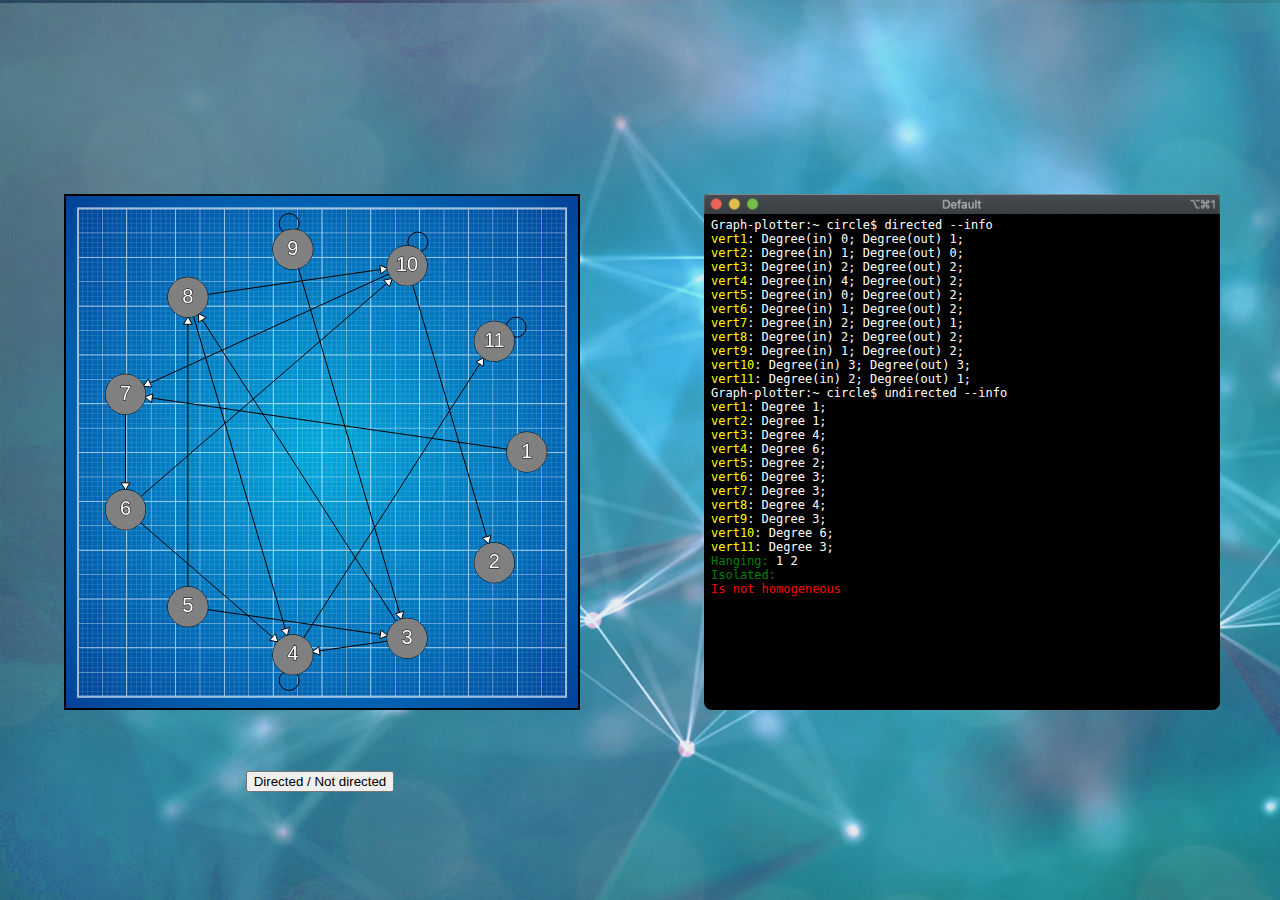
<file: lab2/index.html>
<html>

  <head>
    <meta charset = "UTF-8">
    <title>Graph</title>
    <link rel = "stylesheet" type = "text/css" href = "style.css">
  </head>

  <body style = "margin: 0">
    <div id = 'border'>
      <canvas id = "canvas">This browser is not supported. </canvas>
      <canvas id = "canvas2">This browser is not supported. </canvas>
    </div>
    <div id = 'under'>
      <center>
        <button id = 'but' onclick = "onClick()">Directed / Not directed</button>
      </center>
    </div>
    
    <div id = 'rightUp'></div>

    <div id = 'right'>
      <p style = 'margin-left: 5; margin-top: 2' id = 'term'></p>
    </div>

    <script src = "constants.js"></script>
    <script src = "divs.js"></script>
    <script src = "main.js"></script>
  </body>
  
</html>
</file>
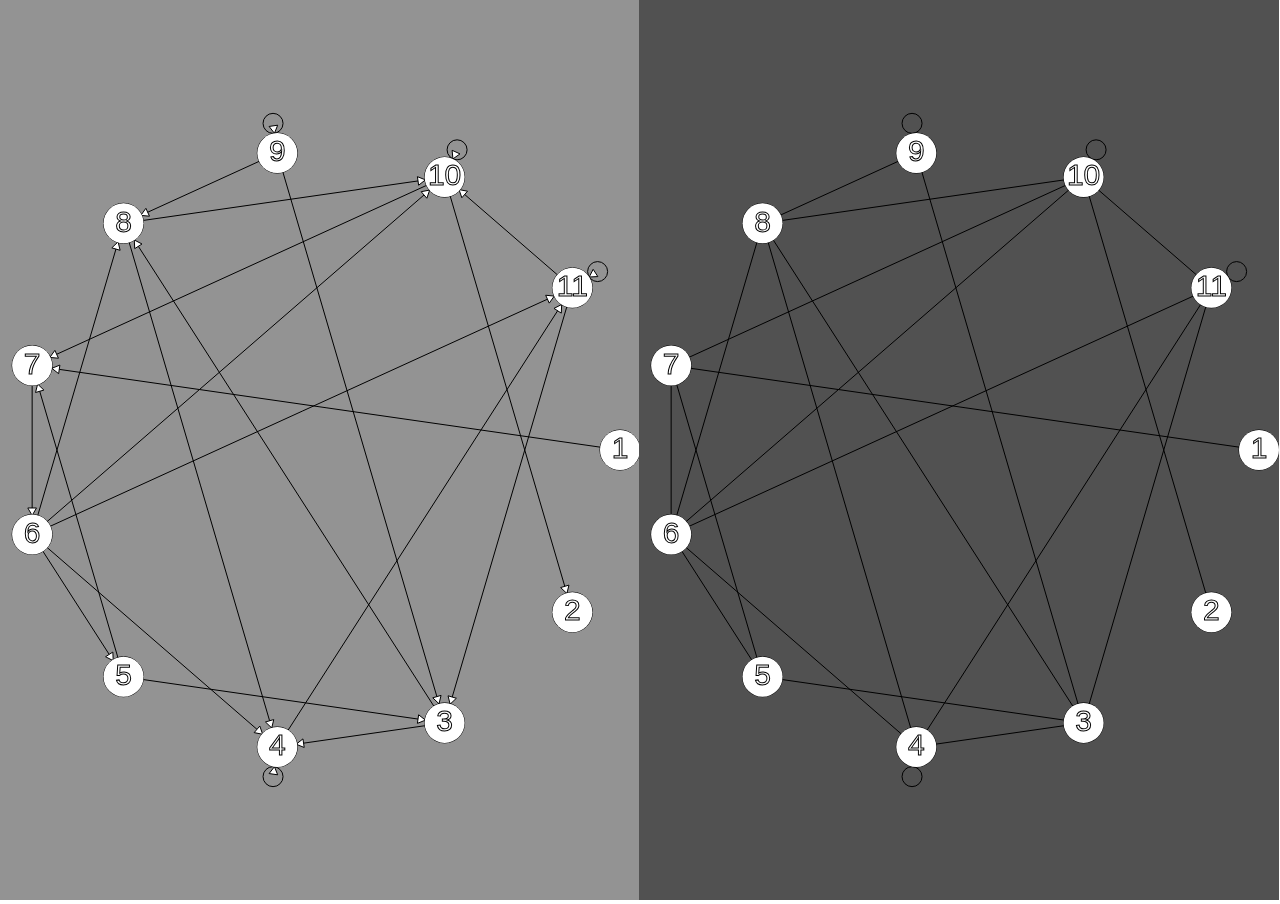
<file: lab 1/graph.html>
<html>

  <head>
    <meta charset = "UTF-8">
    <title>Graph</title>
  </head>

  <body style = "margin: 0">
    <canvas id = "canvas">This browser is not supported. </canvas>
    <canvas style = "margin-left: -5" id = "canvas2">This browser is not supported. </canvas>
    <script src = "main.js"></script>
  </body>

</html>
</file>
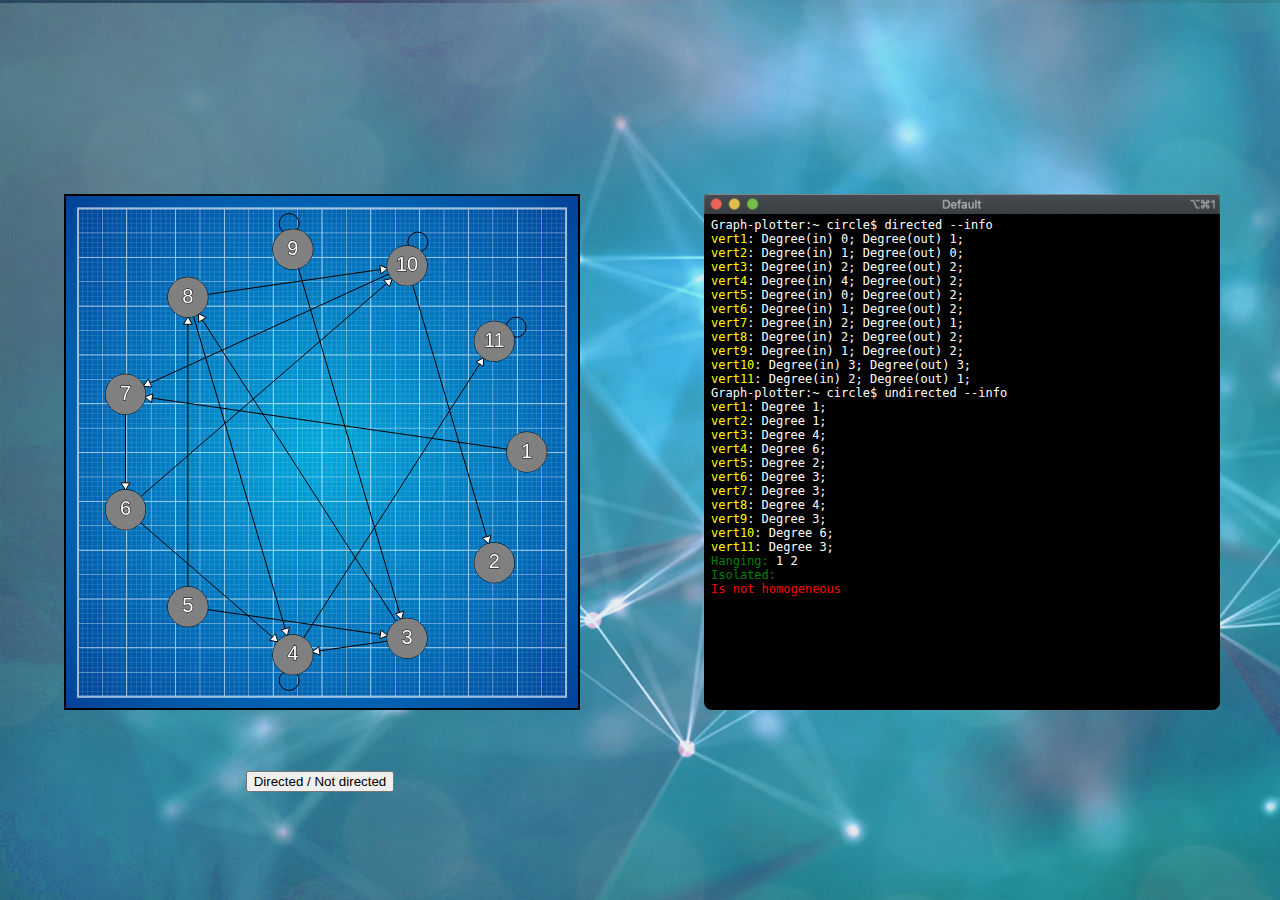
<file: lab2/graph.html>
<html>

  <head>
    <meta charset = "UTF-8">
    <title>Graph</title>
    <link rel = "stylesheet" type = "text/css" href = "style.css">
  </head>

  <body style = "margin: 0">
    <div id = 'border'>
      <canvas id = "canvas">This browser is not supported. </canvas>
      <canvas id = "canvas2">This browser is not supported. </canvas>
    </div>
    <div id = 'under'>
      <center>
        <button id = 'but' onclick = "onClick()">Directed / Not directed</button>
      </center>
    </div>
    
    <div id = 'rightUp'></div>

    <div id = 'right'>
      <p style = 'margin-left: 5; margin-top: 2' id = 'term'></p>
    </div>

    <script src = "constants.js"></script>
    <script src = "divs.js"></script>
    <script src = "main.js"></script>
  </body>
  
</html>
</file>
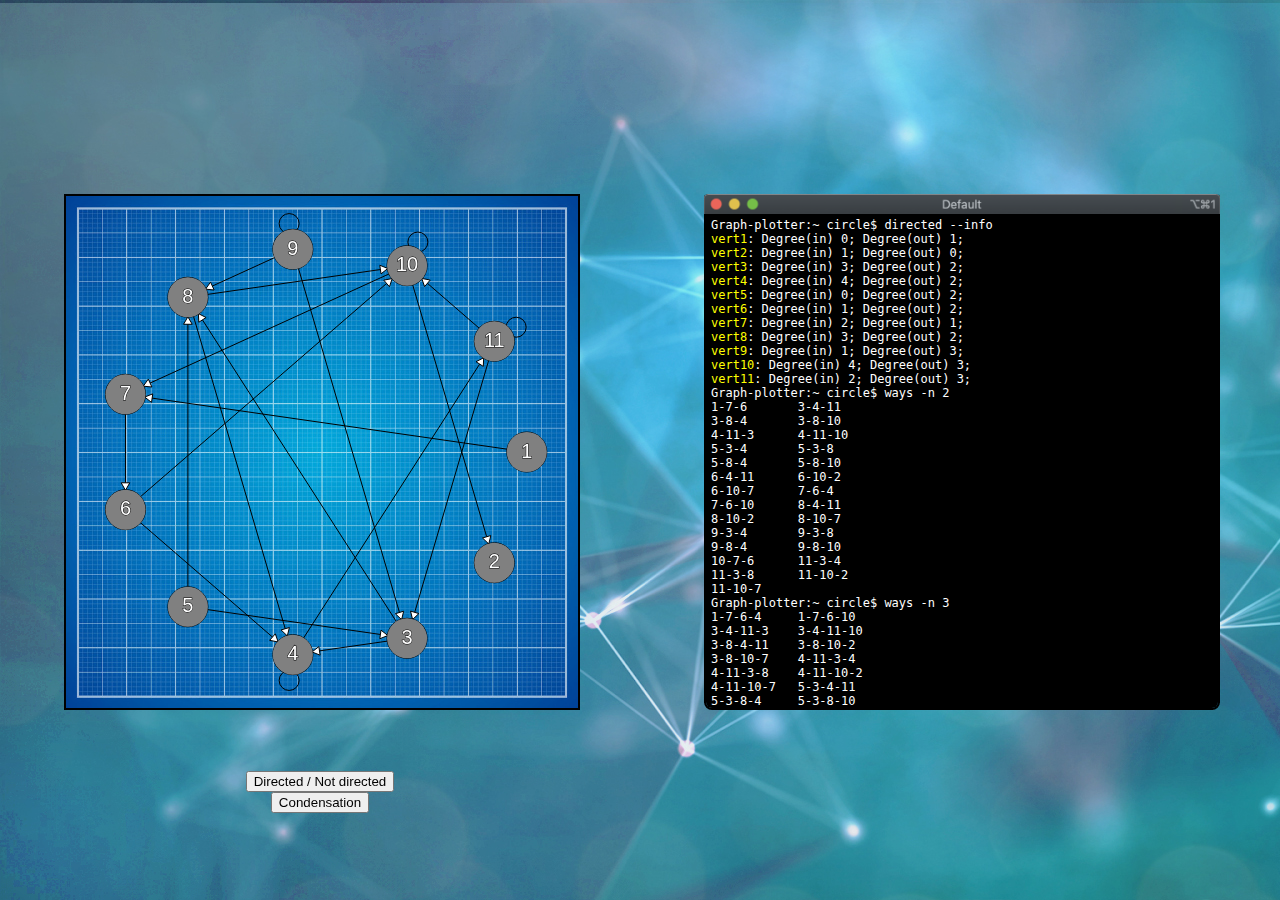
<file: lab3/graph.html>
<html>

  <head>
    <meta charset = "UTF-8">
    <title>Graph</title>
    <link rel = "stylesheet" type = "text/css" href = "style.css">
  </head>

  <body style = "margin: 0">
    <div id = 'border'>
      <canvas id = "canvas">This browser is not supported. </canvas>
      <canvas id = "canvas2">This browser is not supported. </canvas>
      <canvas id = "canvas3">This browser is not supported. </canvas>
    </div>
    <div id = 'under'>
      <center>
        <button id = 'but' onclick = "onClick()">Directed / Not directed</button>
      </center>
      <center>
        <button id = 'but2' onclick = "onClick2()">Condensation</button>
      </center>
    </div>
    
    <div id = 'rightUp'></div>

    <div id = 'right' style="overflow-y: scroll">
      <p style = 'margin-left: 5; margin-top: 2' id = 'term'></p>
    </div>

    <script src = "constants.js"></script>
    <script src = "divs.js"></script>
    <script src = "main.js"></script>
  </body>
  
</html>
</file>
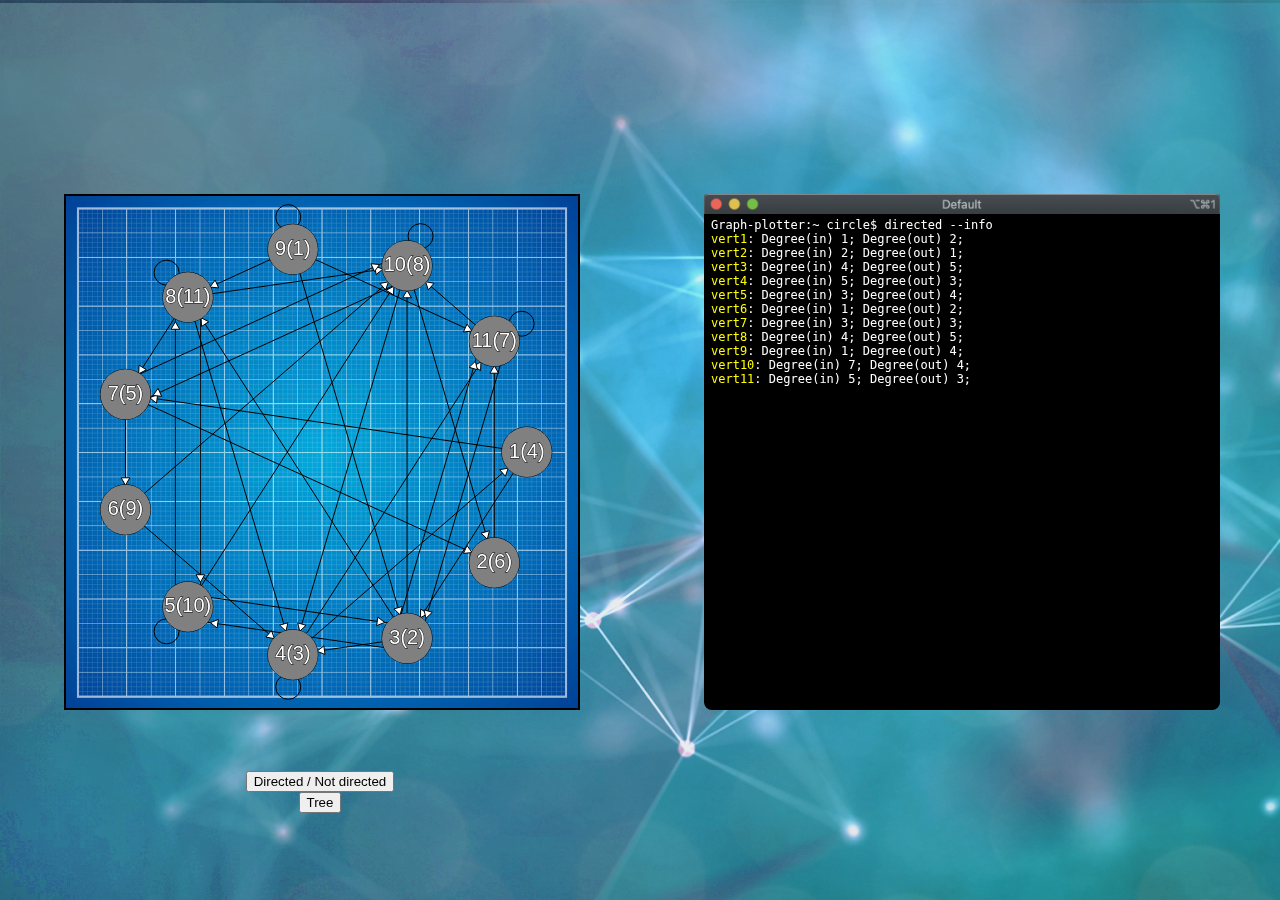
<file: lab4/graph.html>
<html>

  <head>
    <meta charset = "UTF-8">
    <title>Graph</title>
    <link rel = "stylesheet" type = "text/css" href = "style.css">
  </head>

  <body style = "margin: 0">
    <div id = 'border'>
      <canvas id = "canvas" onclick = "halt()">This browser is not supported. </canvas>
      <canvas id = "canvas2">This browser is not supported. </canvas>
      <canvas id = "canvas3">This browser is not supported. </canvas>
    </div>
    <div id = 'under'>
      <center>
        <button id = 'but' onclick = "onClick()">Directed / Not directed</button>
      </center>
      <center>
        <button id = 'but2' onclick = "onClick2()">Tree</button>
      </center>
    </div>
    
    <div id = 'rightUp'></div>

    <div id = 'right' style="overflow-y: scroll">
      <p style = 'margin-left: 5; margin-top: 2' id = 'term'></p>
    </div>

    <script src = "constants.js"></script>
    <script src = "divs.js"></script>
    <script src = "main.js"></script>
  </body>
  
</html>
</file>
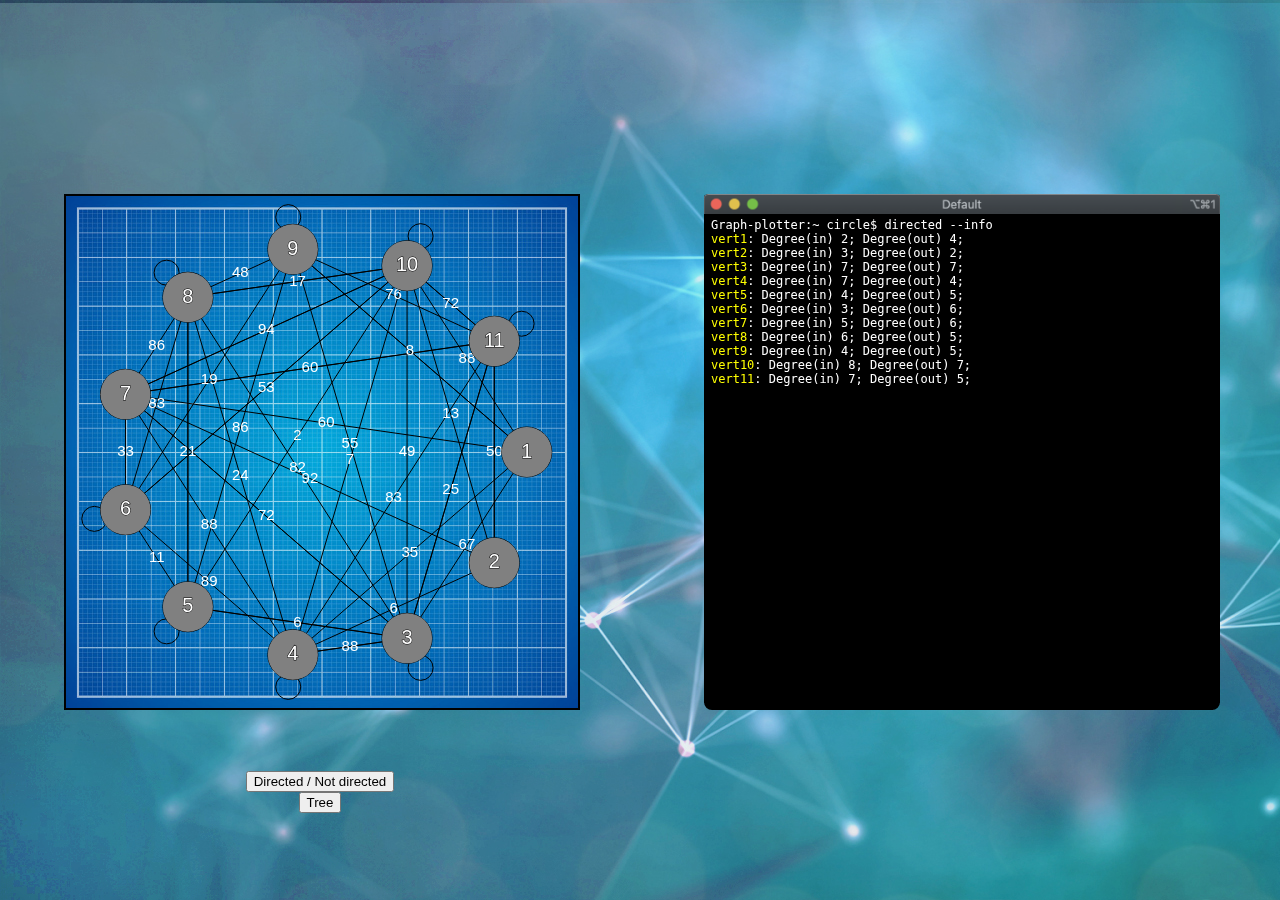
<file: lab5/graph.html>
<html>

  <head>
    <meta charset = "UTF-8">
    <title>Graph</title>
    <link rel = "stylesheet" type = "text/css" href = "style.css">
  </head>

  <body style = "margin: 0">
    <div id = 'border'>
      <canvas id = "canvas">This browser is not supported. </canvas>
      <canvas id = "canvas2"  onclick = "halt()">This browser is not supported. </canvas>
      <canvas id = "canvas3">This browser is not supported. </canvas>
    </div>
    <div id = 'under'>
      <center>
        <button id = 'but' onclick = "onClick()">Directed / Not directed</button>
      </center>
      <center>
        <button id = 'but2' onclick = "onClick2()">Tree</button>
      </center>
    </div>
    
    <div id = 'rightUp'></div>

    <div id = 'right' style="overflow-y: scroll">
      <p style = 'margin-left: 5; margin-top: 2' id = 'term'></p>
    </div>

    <script src = "constants.js"></script>
    <script src = "divs.js"></script>
    <script src = "main.js"></script>
  </body>
  
</html>
</file>
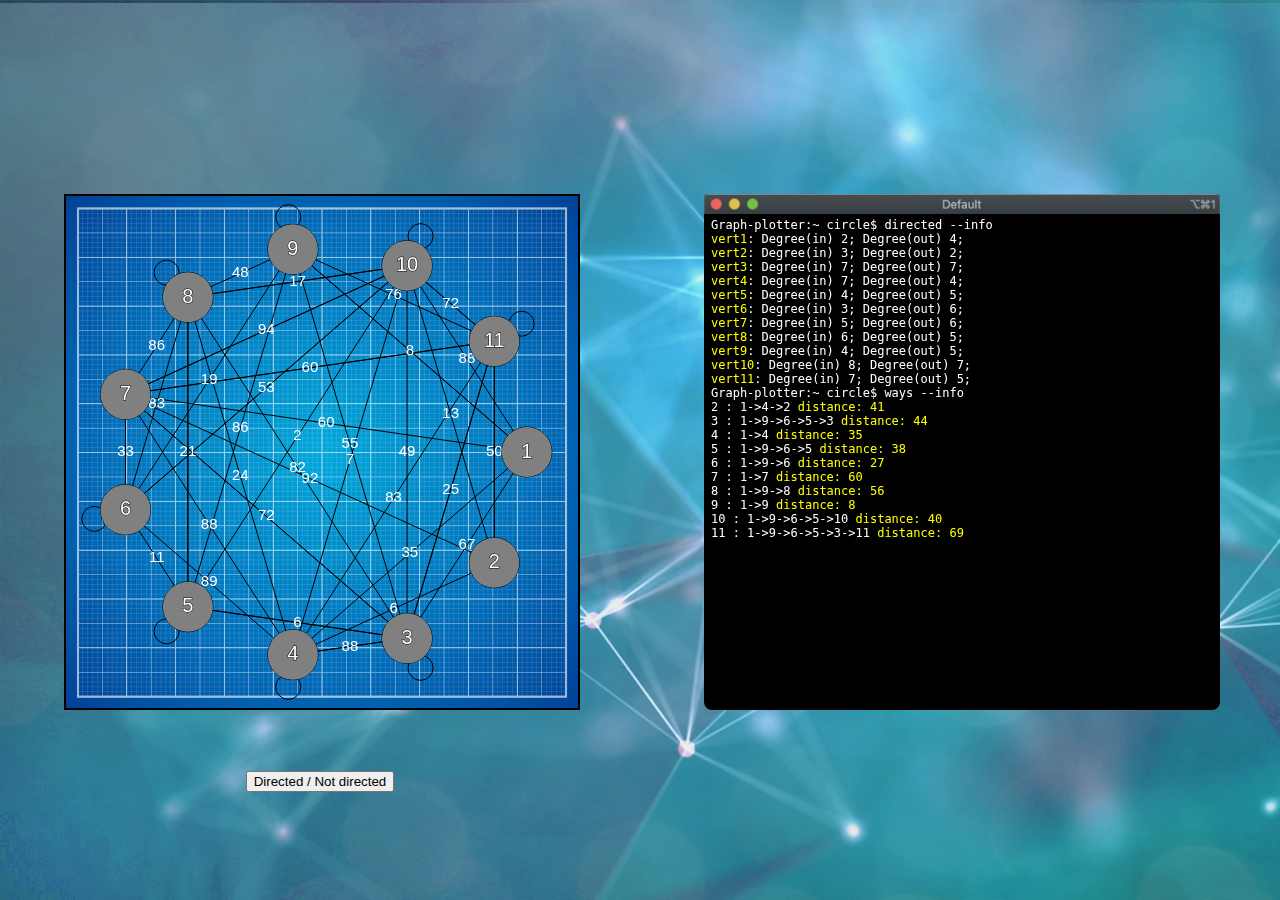
<file: lab6/graph.html>
<html>

  <head>
    <meta charset = "UTF-8">
    <title>Graph</title>
    <link rel = "stylesheet" type = "text/css" href = "style.css">
  </head>

  <body style = "margin: 0">
    <div id = 'border'>
      <canvas id = "canvas">This browser is not supported. </canvas>
      <canvas id = "canvas2"  onclick = "halt(DijkObj, curr)">This browser is not supported. </canvas>
      <canvas id = "canvas3">This browser is not supported. </canvas>
    </div>
    <div id = 'under'>
      <center>
        <button id = 'but' onclick = "onClick()">Directed / Not directed</button>
      </center>
      <center>
       <!-- <button id = 'but2' onclick = "onClick2()">Tree</button> -->
      </center>
    </div>
    
    <div id = 'rightUp'></div>

    <div id = 'right' style="overflow-y: scroll">
      <p style = 'margin-left: 5; margin-top: 2' id = 'term'></p>
    </div>

    <script src = "constants.js"></script>
    <script src = "divs.js"></script>
    <script src = "main.js"></script>
  </body>
  
</html>
</file>
<file: lab2/style.css>
body {
  background-image: url("img/bodyBg.jpg");
  background-repeat: no-repeat;
  background-size: cover;
  
}

#border {
  background-image: url("img/bg.jpg");
  background-repeat: no-repeat;
  background-size: cover;
}

#rightUp {
  background-image: url("img/term.png");
  background-size: 100%;
}

#term {
  font-family: monospace;
  color: white;
  font-size: 12;
}

#yellow {
  color: yellow;
}

#red {
  color: red;
}

#green {
  color: green;
}
</file>
<file: lab3/style.css>
body {
  background-image: url("bodyBg.jpg");
  background-repeat: no-repeat;
  background-size: cover;
  
}

#border {
  background-image: url("bg.jpg");
  background-repeat: no-repeat;
  background-size: cover;
}

#rightUp {
  background-image: url("term.png");
  background-size: 100%;
}

#term {
  font-family: monospace;
  color: white;
  font-size: 12;
}

#yellow {
  color: yellow;
}

#red {
  color: red;
}

#green {
  color: green;
}
</file>
<file: lab4/style.css>
body {
  background-image: url("bodyBg.jpg");
  background-repeat: no-repeat;
  background-size: cover;
  
}

#border {
  background-image: url("bg.jpg");
  background-repeat: no-repeat;
  background-size: cover;
}

#rightUp {
  background-image: url("term.png");
  background-size: 100%;
}

#term {
  font-family: monospace;
  color: white;
  font-size: 12;
}

#yellow {
  color: yellow;
}

#red {
  color: red;
}

#green {
  color: green;
}
</file>
<file: lab5/style.css>
body {
  background-image: url("img/bodyBg.jpg");
  background-repeat: no-repeat;
  background-size: cover;
  
}

#border {
  background-image: url("img/bg.jpg");
  background-repeat: no-repeat;
  background-size: cover;
}

#rightUp {
  background-image: url("img/term.png");
  background-size: 100%;
}

#term {
  font-family: monospace;
  color: white;
  font-size: 12;
}

#yellow {
  color: yellow;
}

#red {
  color: red;
}

#green {
  color: green;
}
</file>
<file: lab6/style.css>
body {
  background-image: url("img/bodyBg.jpg");
  background-repeat: no-repeat;
  background-size: cover;
  
}

#border {
  background-image: url("img/bg.jpg");
  background-repeat: no-repeat;
  background-size: cover;
}

#rightUp {
  background-image: url("img/term.png");
  background-size: 100%;
}

#term {
  font-family: monospace;
  color: white;
  font-size: 12;
}

#yellow {
  color: yellow;
}

#red {
  color: red;
}

#green {
  color: green;
}
</file>
